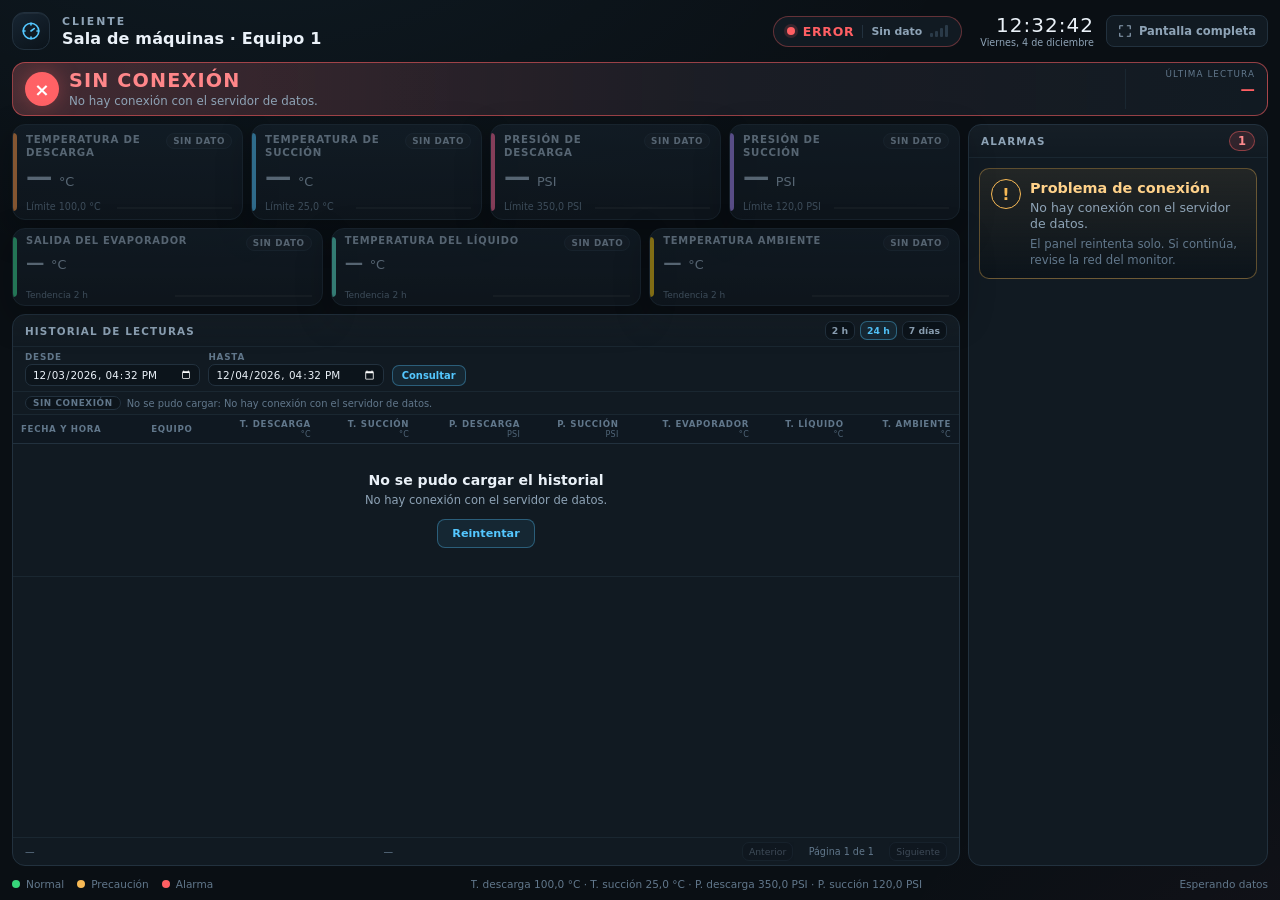
<file: index.html>
<!DOCTYPE html>
<html lang="es">
<head>
  <meta charset="UTF-8">
  <meta name="viewport" content="width=device-width, initial-scale=1.0">
  <meta name="color-scheme" content="dark">
  <meta name="theme-color" content="#0a0f14">
  <title>Supervisión · Sala de vigilancia</title>
  <link rel="icon" href="data:image/svg+xml,%3Csvg xmlns='http://www.w3.org/2000/svg' viewBox='0 0 32 32'%3E%3Crect width='32' height='32' rx='8' fill='%230a0f14'/%3E%3Ccircle cx='16' cy='17' r='8' fill='none' stroke='%2354c7ff' stroke-width='2.4'/%3E%3Cpath d='M16 17l4-4' stroke='%2354c7ff' stroke-width='2.4' stroke-linecap='round'/%3E%3C/svg%3E">
  <link rel="stylesheet" href="css/estilos.css">
</head>
<body>
  <div id="app">

    <!-- ============================== CABECERA ============================== -->
    <header class="cabecera">
      <div class="marca">
        <div class="logo" aria-hidden="true">
          <svg viewBox="0 0 24 24" fill="none" stroke="currentColor" stroke-width="1.8"
               stroke-linecap="round" stroke-linejoin="round">
            <circle cx="12" cy="12" r="8.5"></circle>
            <path d="M12 12l3.5-2.6"></path>
            <path d="M12 3.5v2M20.5 12h-2M12 20.5v-2M3.5 12h2"></path>
          </svg>
        </div>
        <div class="marca-texto">
          <p class="cliente" id="txtCliente">Cliente</p>
          <h1 id="txtPlanta">Sala de máquinas</h1>
        </div>
        <span class="etiqueta-demo" id="etiquetaDemo" hidden>DEMO</span>
      </div>

      <div class="chip-conexion neutro" id="chipConexion" role="status">
        <span class="punto" aria-hidden="true"></span>
        <span id="txtConexion">Conectando…</span>
        <span class="senal" id="senalTexto">—</span>
        <span class="barras" id="senalBarras" aria-hidden="true">
          <i></i><i></i><i></i><i></i>
        </span>
      </div>

      <div class="reloj">
        <time id="reloj">--:--:--</time>
        <span id="fecha">—</span>
      </div>

      <button type="button" class="btn-pantalla" id="btnPantalla" title="Pantalla completa (F)">
        <svg viewBox="0 0 24 24" fill="none" stroke="currentColor" stroke-width="2"
             stroke-linecap="round" stroke-linejoin="round" aria-hidden="true">
          <path d="M8 3H3v5M16 3h5v5M21 16v5h-5M3 16v5h5"></path>
        </svg>
        <span>Pantalla completa</span>
      </button>
    </header>

    <!-- ========================= ESTADO GENERAL ============================ -->
    <section class="banner neutro" id="banner" aria-live="polite">
      <div class="banner-icono" id="bannerIcono" aria-hidden="true">…</div>
      <div class="banner-texto">
        <h2 id="bannerTitulo">Conectando</h2>
        <p id="bannerDetalle">Esperando la primera lectura del equipo.</p>
        <p class="banner-accion" id="bannerAccion" hidden>Revisar energía o conexión del equipo.</p>
      </div>
      <div class="banner-edad">
        <span>Última lectura</span>
        <strong id="txtEdad">—</strong>
        <small id="txtHoraUltima"></small>
      </div>
    </section>

    <!-- ============================== CONTENIDO ============================ -->
    <main class="rejilla">

      <section class="izquierda">
        <!-- Tarjetas: principales arriba y temperaturas adicionales en la segunda fila -->
        <div class="kpis" id="kpis"></div>

        <!-- Historial consultable por rango de fechas -->
        <article class="panel panel-historial">
          <header class="panel-cabecera">
            <h3>Historial de lecturas</h3>
            <div class="rangos-rapidos" role="group" aria-label="Rangos rápidos">
              <button type="button" class="btn-rango" data-horas="2">2 h</button>
              <button type="button" class="btn-rango" data-horas="24">24 h</button>
              <button type="button" class="btn-rango" data-horas="168">7 días</button>
            </div>
          </header>

          <form class="filtro-historial" id="filtroHistorial">
            <label>
              Desde
              <input type="datetime-local" id="histDesde" required>
            </label>
            <label>
              Hasta
              <input type="datetime-local" id="histHasta" required>
            </label>
            <button type="submit" class="btn-consultar" id="btnConsultar">Consultar</button>
          </form>

          <p class="historial-info" aria-live="polite">
            <span class="historial-modo" id="historialModo">En vivo</span>
            <span id="historialInfo">Consultando…</span>
          </p>

          <div class="tabla-caja">
            <table class="tabla-historial" aria-label="Historial de lecturas">
              <thead id="historialCabecera"></thead>
              <tbody id="historialCuerpo"></tbody>
            </table>
          </div>

          <footer class="tabla-pie">
            <span id="tablaRangoInfo">—</span>
            <span class="tabla-actualizado" id="tablaActualizado">—</span>
            <div class="paginacion">
              <button type="button" class="btn-pagina" id="btnPaginaAnterior">Anterior</button>
              <span id="paginaActual">Página 1 de 1</span>
              <button type="button" class="btn-pagina" id="btnPaginaSiguiente">Siguiente</button>
            </div>
          </footer>
        </article>
      </section>

      <aside class="derecha">
        <!-- Alarmas: lo primero que debe mirar el vigilante -->
        <article class="panel panel-alarmas">
          <header class="panel-cabecera">
            <h3>Alarmas</h3>
            <span class="contador" id="contadorAlarmas">0</span>
          </header>
          <div class="lista-alarmas" id="listaAlarmas" aria-live="polite"></div>
        </article>

        <!-- Instrucción permanente para personal sin conocimientos técnicos -->
        <article class="panel panel-ayuda">
          <h3>Si aparece una alarma</h3>
          <ol>
            <li>Anote la hora y el valor que aparece en rojo.</li>
            <li>No manipule ni reinicie el equipo.</li>
            <li id="ayudaContacto">Avise al técnico de guardia.</li>
          </ol>
        </article>
      </aside>
    </main>

    <!-- =============================== PIE ================================= -->
    <footer class="pie">
      <span class="leyenda-colores">
        <i class="ok"></i> Normal
        <i class="aviso"></i> Precaución
        <i class="critico"></i> Alarma
      </span>
      <span id="pieLimites">—</span>
      <span id="pieActualizacion">—</span>
    </footer>
  </div>

  <noscript>
    <p style="padding:24px;font-family:sans-serif;color:#fff">
      Este panel necesita JavaScript activado para mostrar los datos.
    </p>
  </noscript>

  <script src="js/config.js"></script>
  <script src="js/app.js"></script>
</body>
</html>
</file>
<file: css/estilos.css>
/* ============================================================================
   PANEL DE SUPERVISIÓN · SALA DE VIGILANCIA
   Diseño oscuro, alto contraste y tipografía grande para leer a distancia.
   ============================================================================ */

:root {
  --fondo:        #0a0f14;
  --fondo-2:      #070b0f;
  --panel:        #111a22;
  --panel-alto:   #16222d;
  --panel-hueco:  #0c141b;
  --borde:        #22313e;
  --borde-suave:  #1a2731;
  --texto:        #eaf1f8;
  --sutil:        #8ea3b6;
  --tenue:        #61778b;

  --ok:           #37d67a;
  --aviso:        #f7b955;
  --critico:      #ff5f63;
  --info:         #54c7ff;
  --neutro:       #7f93a8;

  --ok-bg:        rgba(55, 214, 122, .12);
  --aviso-bg:     rgba(247, 185, 85, .12);
  --critico-bg:   rgba(255, 95, 99, .13);

  --radio:        13px;
  --sombra:       0 12px 32px rgba(0, 0, 0, .35);

  --fuente: "Segoe UI", "SF Pro Display", system-ui, -apple-system, sans-serif;
}

* { box-sizing: border-box; }

[hidden] { display: none !important; }

html, body {
  height: 100%;
  margin: 0;
}

body {
  background:
    radial-gradient(1200px 600px at 20% -10%, rgba(84, 199, 255, .06), transparent 60%),
    radial-gradient(900px 500px at 110% 110%, rgba(255, 107, 157, .045), transparent 60%),
    var(--fondo);
  color: var(--texto);
  font-family: var(--fuente);
  font-variant-numeric: tabular-nums;
  overflow: hidden;
  -webkit-font-smoothing: antialiased;
}

#app {
  height: 100dvh;
  display: flex;
  flex-direction: column;
  gap: 11px;
  padding: 13px 18px 10px;
  overflow: hidden;
}

/* ================================ CABECERA ================================= */

.cabecera {
  display: flex;
  align-items: center;
  gap: 18px;
  min-height: 54px;
  flex: 0 0 auto;
}

.marca {
  display: flex;
  align-items: center;
  gap: 12px;
  flex: 1 1 auto;
  min-width: 0;
}

.logo {
  width: 46px;
  height: 46px;
  flex: 0 0 auto;
  border-radius: 12px;
  border: 1px solid var(--borde);
  background: linear-gradient(150deg, #172532, #0b131a);
  color: var(--info);
  display: grid;
  place-items: center;
  box-shadow: inset 0 1px 0 rgba(255, 255, 255, .05);
}

.logo svg { width: 27px; height: 27px; }

.marca-texto { min-width: 0; }

.cliente {
  margin: 0 0 1px;
  font-size: .68rem;
  font-weight: 700;
  letter-spacing: .18em;
  text-transform: uppercase;
  color: var(--sutil);
}

.marca h1 {
  margin: 0;
  font-size: clamp(1rem, 1.25vw, 1.22rem);
  font-weight: 600;
  letter-spacing: .01em;
  white-space: nowrap;
  overflow: hidden;
  text-overflow: ellipsis;
}

.etiqueta-demo {
  flex: 0 0 auto;
  padding: 3px 8px;
  border-radius: 6px;
  border: 1px solid rgba(247, 185, 85, .5);
  background: var(--aviso-bg);
  color: var(--aviso);
  font-size: .62rem;
  font-weight: 800;
  letter-spacing: .14em;
}

.chip-conexion {
  display: inline-flex;
  align-items: center;
  gap: 8px;
  flex: 0 0 auto;
  padding: 7px 13px;
  border-radius: 999px;
  border: 1px solid var(--borde);
  background: var(--panel);
  color: var(--sutil);
  font-size: .78rem;
  font-weight: 600;
  white-space: nowrap;
}

.chip-conexion #txtConexion {
  font-weight: 750;
  letter-spacing: .06em;
  text-transform: uppercase;
}

.chip-conexion .senal {
  padding-left: 8px;
  border-left: 1px solid var(--borde);
  font-size: .68rem;
  font-weight: 600;
  color: var(--sutil);
}

.chip-conexion .barras {
  flex: 0 0 auto;
}

.chip-conexion .punto {
  width: 8px;
  height: 8px;
  border-radius: 50%;
  background: var(--neutro);
  box-shadow: 0 0 0 3px rgba(127, 147, 168, .16);
}

.chip-conexion.ok { color: var(--ok); border-color: rgba(55, 214, 122, .32); }
.chip-conexion.ok .punto {
  background: var(--ok);
  box-shadow: 0 0 0 3px rgba(55, 214, 122, .15);
  animation: latido-punto 2.4s ease-in-out infinite;
}
.chip-conexion.aviso { color: var(--aviso); border-color: rgba(247, 185, 85, .32); }
.chip-conexion.aviso .punto {
  background: var(--aviso);
  box-shadow: 0 0 0 3px rgba(247, 185, 85, .15);
}
.chip-conexion.critico { color: var(--critico); border-color: rgba(255, 95, 99, .35); }
.chip-conexion.critico .punto {
  background: var(--critico);
  box-shadow: 0 0 0 3px rgba(255, 95, 99, .16);
}

.reloj {
  flex: 0 0 auto;
  display: flex;
  flex-direction: column;
  align-items: flex-end;
  line-height: 1;
  padding-left: 6px;
}

.reloj time {
  font-size: clamp(1.35rem, 1.8vw, 1.7rem);
  font-weight: 300;
  letter-spacing: .05em;
}

.reloj span {
  margin-top: 5px;
  font-size: .68rem;
  color: var(--sutil);
}

.btn-pantalla {
  flex: 0 0 auto;
  display: inline-flex;
  align-items: center;
  gap: 7px;
  padding: 8px 11px;
  border-radius: 8px;
  border: 1px solid var(--borde);
  background: var(--panel);
  color: var(--sutil);
  font-family: inherit;
  font-size: .72rem;
  font-weight: 600;
  cursor: pointer;
  transition: border-color .15s, color .15s, background .15s;
}

.btn-pantalla svg { width: 14px; height: 14px; }
.btn-pantalla:hover { color: var(--texto); border-color: #33475a; background: var(--panel-alto); }
.btn-pantalla:focus-visible { outline: 2px solid var(--info); outline-offset: 2px; }

/* ============================= ESTADO GENERAL ============================== */

.banner {
  flex: 0 0 auto;
  display: flex;
  align-items: center;
  gap: 16px;
  min-height: 86px;
  padding: 12px 20px;
  border-radius: var(--radio);
  border: 1px solid var(--borde);
  background: var(--panel);
  position: relative;
  overflow: hidden;
}

.banner::after {
  content: "";
  position: absolute;
  inset: 0;
  pointer-events: none;
  opacity: .55;
  background: linear-gradient(90deg, rgba(255, 255, 255, .03), transparent 40%);
}

.banner-icono {
  flex: 0 0 auto;
  width: 52px;
  height: 52px;
  border-radius: 50%;
  display: grid;
  place-items: center;
  font-size: 1.7rem;
  font-weight: 700;
  border: 2px solid currentColor;
  color: var(--neutro);
  background: rgba(127, 147, 168, .08);
}

.banner-texto { flex: 1 1 auto; min-width: 0; }

.banner-texto h2 {
  margin: 0;
  font-size: clamp(1.45rem, 2vw, 2.2rem);
  font-weight: 650;
  letter-spacing: .06em;
  text-transform: uppercase;
  line-height: 1.1;
  color: var(--neutro);
}

.banner-texto p {
  margin: 5px 0 0;
  font-size: clamp(.82rem, .95vw, .95rem);
  color: var(--sutil);
  white-space: nowrap;
  overflow: hidden;
  text-overflow: ellipsis;
}

.banner-texto .banner-accion {
  margin-top: 4px;
  color: #ff8a8d;
  font-size: clamp(.8rem, .95vw, .95rem);
  font-weight: 750;
  white-space: normal;
  overflow: visible;
  text-overflow: clip;
}

.banner-edad {
  flex: 0 0 auto;
  text-align: right;
  padding-left: 18px;
  border-left: 1px solid var(--borde-suave);
  display: flex;
  flex-direction: column;
  gap: 2px;
  min-width: 150px;
}

.banner-edad span {
  font-size: .64rem;
  text-transform: uppercase;
  letter-spacing: .12em;
  color: var(--tenue);
}

.banner-edad strong {
  font-size: 1.08rem;
  font-weight: 600;
  color: var(--texto);
}

.banner-edad small {
  font-size: .7rem;
  color: var(--sutil);
  min-height: 1em;
}

.banner.ok {
  border-color: rgba(55, 214, 122, .38);
  background:
    linear-gradient(90deg, rgba(55, 214, 122, .16), rgba(55, 214, 122, .035) 55%, transparent),
    var(--panel);
}
.banner.ok .banner-icono { color: var(--ok); border-color: rgba(55, 214, 122, .55); background: rgba(55, 214, 122, .12); }
.banner.ok h2 { color: var(--ok); }
.banner.ok .banner-edad strong { color: var(--ok); }

.banner.aviso {
  border-color: rgba(247, 185, 85, .45);
  background:
    linear-gradient(90deg, rgba(247, 185, 85, .17), rgba(247, 185, 85, .04) 55%, transparent),
    var(--panel);
}
.banner.aviso .banner-icono { color: var(--aviso); border-color: rgba(247, 185, 85, .6); background: rgba(247, 185, 85, .12); }
.banner.aviso h2 { color: var(--aviso); }
.banner.aviso .banner-edad strong { color: var(--aviso); }

.banner.critico {
  border-color: rgba(255, 95, 99, .55);
  background:
    linear-gradient(90deg, rgba(255, 95, 99, .2), rgba(255, 95, 99, .045) 55%, transparent),
    var(--panel);
  animation: latido-borde 2.2s ease-in-out infinite;
}
.banner.critico .banner-icono {
  color: #fff;
  border-color: rgba(255, 95, 99, .8);
  background: var(--critico);
  box-shadow: 0 0 22px rgba(255, 95, 99, .35);
}
.banner.critico h2 { color: #ff8588; }
.banner.critico .banner-edad strong { color: var(--critico); }

.banner.neutro .banner-icono { color: var(--neutro); }

/* ================================ REJILLA ================================= */

.rejilla {
  flex: 1 1 auto;
  min-height: 0;
  display: grid;
  grid-template-columns: minmax(0, 3.25fr) minmax(300px, 1fr);
  gap: 11px;
}

.izquierda {
  min-width: 0;
  min-height: 0;
  display: flex;
  flex-direction: column;
  gap: 11px;
}

.derecha {
  min-width: 0;
  min-height: 0;
  display: flex;
  flex-direction: column;
  gap: 11px;
}

/* ============================== TARJETAS KPI ============================== */

.kpis {
  flex: 0 0 auto;
  display: grid;
  grid-template-columns: repeat(12, minmax(0, 1fr));
  gap: 11px;
}

.kpi {
  position: relative;
  grid-column: span 3;
  min-width: 0;
  min-height: 196px;
  padding: 13px 15px 11px 17px;
  border-radius: var(--radio);
  border: 1px solid var(--borde);
  background: linear-gradient(180deg, var(--panel-alto), var(--panel));
  box-shadow: var(--sombra);
  display: flex;
  flex-direction: column;
  overflow: hidden;
  transition: border-color .2s, box-shadow .2s;
}

.kpi::before {
  content: "";
  position: absolute;
  left: 0;
  top: 12px;
  bottom: 12px;
  width: 4px;
  border-radius: 0 4px 4px 0;
  background: var(--color, var(--info));
  opacity: .85;
}

.kpi-cabecera {
  display: flex;
  align-items: flex-start;
  justify-content: space-between;
  gap: 8px;
}

.kpi-nombre {
  font-size: clamp(.7rem, .78vw, .8rem);
  font-weight: 650;
  letter-spacing: .075em;
  text-transform: uppercase;
  color: var(--sutil);
  line-height: 1.25;
}

.kpi-estado {
  flex: 0 0 auto;
  padding: 3px 8px;
  border-radius: 999px;
  border: 1px solid var(--borde);
  font-size: .63rem;
  font-weight: 750;
  letter-spacing: .07em;
  text-transform: uppercase;
  color: var(--sutil);
  background: rgba(255, 255, 255, .025);
  white-space: nowrap;
}

.kpi-estado.ok { color: var(--ok); border-color: rgba(55, 214, 122, .3); background: var(--ok-bg); }
.kpi-estado.aviso { color: var(--aviso); border-color: rgba(247, 185, 85, .32); background: var(--aviso-bg); }
.kpi-estado.critico { color: #ff8a8d; border-color: rgba(255, 95, 99, .45); background: var(--critico-bg); }

.kpi-valor {
  display: flex;
  align-items: baseline;
  gap: 7px;
  margin-top: 10px;
  line-height: 1;
}

.kpi-valor strong {
  font-size: clamp(2.5rem, 3.25vw, 3.55rem);
  font-weight: 600;
  letter-spacing: -.02em;
  color: var(--texto);
}

.kpi-valor .unidad {
  font-size: clamp(.9rem, 1.15vw, 1.18rem);
  font-weight: 500;
  color: var(--sutil);
}

.kpi-pie {
  display: flex;
  align-items: flex-end;
  justify-content: space-between;
  gap: 10px;
  margin-top: auto;
  padding-top: 8px;
}

.kpi-rango {
  display: flex;
  align-items: baseline;
  justify-content: space-between;
  gap: 10px;
  margin-top: 10px;
  font-size: .67rem;
  color: var(--tenue);
  white-space: nowrap;
}

.kpi-rango b {
  color: var(--sutil);
  font-weight: 650;
  margin-left: 3px;
}

.kpi-limite {
  font-size: .68rem;
  color: var(--tenue);
  white-space: nowrap;
}

.kpi canvas.sparkline {
  display: block;
  width: 56%;
  max-width: 190px;
  height: 38px;
  flex: 0 0 auto;
}

.kpi.compacta {
  grid-column: span 4;
  min-height: 136px;
  padding: 10px 13px 9px 15px;
}

.kpi.compacta .kpi-nombre {
  font-size: .68rem;
}

.kpi.compacta .kpi-valor {
  margin-top: 6px;
}

.kpi.compacta .kpi-valor strong {
  font-size: clamp(1.55rem, 2vw, 2.2rem);
}

.kpi.compacta .kpi-rango {
  margin-top: 5px;
  gap: 6px;
  font-size: .58rem;
}

.kpi.compacta .kpi-pie {
  padding-top: 4px;
}

.kpi.compacta .kpi-limite {
  font-size: .6rem;
}

.kpi.compacta canvas.sparkline {
  width: 48%;
  height: 24px;
}

.kpi.obsoleto {
  opacity: .58;
}

.kpi.obsoleto .kpi-valor strong {
  color: var(--sutil);
}

.kpi.aviso {
  border-color: rgba(247, 185, 85, .45);
  box-shadow: 0 0 0 1px rgba(247, 185, 85, .06), var(--sombra);
}
.kpi.aviso .kpi-valor strong { color: #ffd28a; }

.kpi.critico {
  border-color: rgba(255, 95, 99, .55);
  background:
    radial-gradient(120% 100% at 50% 0%, rgba(255, 95, 99, .12), transparent 70%),
    linear-gradient(180deg, var(--panel-alto), var(--panel));
  box-shadow: 0 0 0 1px rgba(255, 95, 99, .08), var(--sombra);
}
.kpi.critico .kpi-valor strong { color: #ff8f92; }
.kpi.critico::before { opacity: 1; background: var(--critico); }

/* ================================ HISTORIAL =============================== */

.panel {
  min-width: 0;
  min-height: 0;
  border-radius: var(--radio);
  border: 1px solid var(--borde);
  background: var(--panel);
  display: flex;
  flex-direction: column;
  overflow: hidden;
}

.panel-cabecera {
  flex: 0 0 auto;
  display: flex;
  align-items: center;
  justify-content: space-between;
  gap: 12px;
  padding: 9px 14px 8px;
  border-bottom: 1px solid var(--borde-suave);
  background: linear-gradient(180deg, rgba(255, 255, 255, .018), transparent);
}

.panel-cabecera h3 {
  margin: 0;
  font-size: .72rem;
  font-weight: 700;
  letter-spacing: .11em;
  text-transform: uppercase;
  color: var(--sutil);
  white-space: nowrap;
  overflow: hidden;
  text-overflow: ellipsis;
}

.panel-historial {
  flex: 1 1 auto;
  min-height: 0;
}

.panel-historial .panel-cabecera { gap: 10px; }

.rangos-rapidos {
  display: flex;
  align-items: center;
  gap: 5px;
  flex: 0 0 auto;
}

.btn-rango,
.btn-pagina,
.btn-consultar {
  font-family: inherit;
  cursor: pointer;
  border: 1px solid var(--borde);
  background: var(--panel-hueco);
  color: var(--sutil);
  border-radius: 7px;
  transition: color .15s, border-color .15s, background .15s;
}

.btn-rango {
  padding: 4px 8px;
  font-size: .65rem;
  font-weight: 650;
}

.btn-rango:hover,
.btn-pagina:hover:not(:disabled),
.btn-consultar:hover {
  color: var(--texto);
  border-color: #33475a;
  background: var(--panel-alto);
}

.btn-rango.activo {
  color: var(--info);
  border-color: rgba(84, 199, 255, .4);
  background: rgba(84, 199, 255, .08);
}

.filtro-historial {
  flex: 0 0 auto;
  display: flex;
  align-items: flex-end;
  gap: 10px;
  flex-wrap: wrap;
  padding: 8px 14px;
  border-bottom: 1px solid var(--borde-suave);
}

.filtro-historial label {
  display: flex;
  flex-direction: column;
  gap: 4px;
  font-size: .6rem;
  font-weight: 700;
  letter-spacing: .09em;
  text-transform: uppercase;
  color: var(--tenue);
}

.filtro-historial input {
  min-width: 176px;
  padding: 5px 7px;
  border-radius: 7px;
  border: 1px solid var(--borde);
  background: var(--panel-hueco);
  color: var(--texto);
  font-family: inherit;
  font-size: .72rem;
  color-scheme: dark;
}

.filtro-historial input:focus-visible {
  outline: 2px solid var(--info);
  outline-offset: 1px;
}

.btn-consultar {
  padding: 6px 12px;
  font-size: .7rem;
  font-weight: 700;
  color: var(--info);
  border-color: rgba(84, 199, 255, .35);
  background: rgba(84, 199, 255, .08);
}

.btn-consultar:disabled {
  opacity: .5;
  cursor: wait;
}

.historial-info {
  flex: 0 0 auto;
  display: flex;
  align-items: center;
  gap: 8px;
  min-width: 0;
  margin: 0;
  padding: 6px 14px;
  border-bottom: 1px solid var(--borde-suave);
  font-size: .65rem;
  color: var(--tenue);
}

.historial-info #historialInfo {
  min-width: 0;
  overflow: hidden;
  text-overflow: ellipsis;
  white-space: nowrap;
}

.historial-modo {
  flex: 0 0 auto;
  display: inline-flex;
  align-items: center;
  gap: 4px;
  padding: 1px 7px;
  border-radius: 999px;
  border: 1px solid var(--borde);
  background: var(--panel-hueco);
  color: var(--tenue);
  font-size: .57rem;
  font-weight: 700;
  letter-spacing: .07em;
  text-transform: uppercase;
}

.historial-modo.vivo {
  color: var(--ok);
  border-color: rgba(55, 214, 122, .35);
  background: var(--ok-bg);
}

.historial-modo.vivo::before {
  content: '';
  width: 6px;
  height: 6px;
  border-radius: 50%;
  background: currentColor;
  animation: latido 2.4s ease-in-out infinite;
}

@keyframes latido {
  0%, 100% { opacity: 1; }
  50% { opacity: .3; }
}

@media (prefers-reduced-motion: reduce) {
  .historial-modo.vivo::before { animation: none; }
}

.tabla-caja {
  flex: 1 1 auto;
  min-height: 0;
  overflow: auto;
  scrollbar-width: thin;
  scrollbar-color: #2b3d4d transparent;
}

.tabla-caja::-webkit-scrollbar { width: 9px; height: 9px; }
.tabla-caja::-webkit-scrollbar-thumb { background: #2b3d4d; border-radius: 8px; }

.tabla-historial {
  width: 100%;
  min-width: 900px;
  border-collapse: collapse;
  font-size: .76rem;
}

.tabla-historial th {
  position: sticky;
  top: 0;
  z-index: 2;
  padding: 7px 10px;
  border-bottom: 1px solid var(--borde);
  background: #0f1821;
  color: var(--tenue);
  font-size: .6rem;
  font-weight: 700;
  letter-spacing: .08em;
  text-align: right;
  text-transform: uppercase;
  white-space: nowrap;
}

.tabla-historial th small {
  display: block;
  margin-top: 1px;
  color: #4f6477;
  font-size: .55rem;
  font-weight: 500;
  letter-spacing: .04em;
  text-transform: none;
}

.tabla-historial th:first-child,
.tabla-historial td:first-child { text-align: left; }

.tabla-historial th:nth-child(2),
.tabla-historial td:nth-child(2) { text-align: center; }

.tabla-historial td {
  padding: 7px 10px;
  border-bottom: 1px solid var(--borde-suave);
  color: var(--sutil);
  text-align: right;
  white-space: nowrap;
}

.tabla-historial tbody tr:nth-child(even) { background: rgba(255, 255, 255, .014); }
.tabla-historial tbody tr:hover { background: rgba(84, 199, 255, .05); }

.tabla-historial td.fecha {
  color: var(--texto);
  font-variant-numeric: tabular-nums;
}

.tabla-historial td.valor {
  color: var(--texto);
  font-weight: 600;
}

.tabla-historial td.valor.aviso { color: var(--aviso); }
.tabla-historial td.valor.critico { color: #ff8a8d; }
.tabla-historial td.valor.neutro { color: var(--tenue); }

.tabla-vacia {
  padding: 28px 12px !important;
  color: var(--tenue) !important;
  text-align: center !important;
  white-space: normal !important;
}

.vacio-titulo {
  color: var(--texto);
  font-size: .88rem;
  font-weight: 700;
}

.vacio-texto {
  margin-top: 5px;
  color: var(--sutil);
  font-size: .72rem;
}

.btn-vacio {
  margin-top: 12px;
  padding: 7px 14px;
  border: 1px solid rgba(84, 199, 255, .35);
  border-radius: 8px;
  background: rgba(84, 199, 255, .08);
  color: var(--info);
  font-family: inherit;
  font-size: .7rem;
  font-weight: 700;
  cursor: pointer;
}

.btn-vacio:hover {
  background: rgba(84, 199, 255, .15);
  border-color: rgba(84, 199, 255, .55);
}

.estado-fila {
  display: inline-block;
  padding: 2px 7px;
  border-radius: 999px;
  border: 1px solid var(--borde);
  font-size: .6rem;
  font-weight: 700;
  letter-spacing: .04em;
  text-transform: uppercase;
}

.estado-fila.marcha {
  color: var(--ok);
  border-color: rgba(55, 214, 122, .3);
  background: var(--ok-bg);
}

.estado-fila.reposo {
  color: var(--info);
  border-color: rgba(84, 199, 255, .3);
  background: rgba(84, 199, 255, .08);
}

.estado-fila.neutro { color: var(--tenue); }

.tabla-pie {
  flex: 0 0 auto;
  display: flex;
  align-items: center;
  justify-content: space-between;
  gap: 12px;
  padding: 7px 14px;
  border-top: 1px solid var(--borde-suave);
  font-size: .65rem;
  color: var(--tenue);
}

.tabla-actualizado {
  color: var(--tenue);
  white-space: nowrap;
  font-variant-numeric: tabular-nums;
}

.paginacion {
  display: flex;
  align-items: center;
  gap: 7px;
}

.btn-pagina {
  padding: 4px 8px;
  font-size: .64rem;
}

.btn-pagina:disabled {
  opacity: .35;
  cursor: default;
}

#paginaActual {
  min-width: 82px;
  text-align: center;
  white-space: nowrap;
}

/* ================================ ALARMAS ================================= */

.panel-alarmas {
  flex: 1 1 auto;
  min-height: 190px;
}

.contador {
  min-width: 26px;
  padding: 2px 8px;
  border-radius: 999px;
  border: 1px solid var(--borde);
  background: var(--panel-hueco);
  color: var(--sutil);
  font-size: .72rem;
  font-weight: 750;
  text-align: center;
}

.contador.activo {
  border-color: rgba(255, 95, 99, .45);
  background: var(--critico-bg);
  color: #ff8a8d;
}

.lista-alarmas {
  flex: 1 1 auto;
  min-height: 0;
  overflow-y: auto;
  overflow-x: hidden;
  padding: 10px;
  display: flex;
  flex-direction: column;
  gap: 8px;
  scrollbar-width: thin;
  scrollbar-color: #2b3d4d transparent;
}

.lista-alarmas::-webkit-scrollbar { width: 8px; }
.lista-alarmas::-webkit-scrollbar-thumb { background: #2b3d4d; border-radius: 8px; }

.alarma {
  display: grid;
  grid-template-columns: 30px minmax(0, 1fr);
  gap: 9px;
  padding: 10px 11px;
  border-radius: 10px;
  border: 1px solid var(--borde);
  background: var(--panel-hueco);
}

.alarma-icono {
  width: 30px;
  height: 30px;
  border-radius: 50%;
  display: grid;
  place-items: center;
  font-size: 1rem;
  font-weight: 800;
  border: 1.5px solid currentColor;
}

.alarma h4 {
  margin: 0;
  font-size: .9rem;
  font-weight: 650;
  line-height: 1.25;
  color: var(--texto);
}

.alarma p {
  margin: 3px 0 0;
  font-size: .78rem;
  color: var(--sutil);
  line-height: 1.3;
}

.alarma .accion {
  display: block;
  margin-top: 5px;
  font-size: .73rem;
  color: var(--tenue);
  line-height: 1.3;
}

.alarma.critico {
  border-color: rgba(255, 95, 99, .42);
  background: linear-gradient(180deg, rgba(255, 95, 99, .1), var(--panel-hueco));
}
.alarma.critico .alarma-icono { color: #ff8a8d; }
.alarma.critico h4 { color: #ff9b9e; }

.alarma.aviso {
  border-color: rgba(247, 185, 85, .35);
  background: linear-gradient(180deg, rgba(247, 185, 85, .08), var(--panel-hueco));
}
.alarma.aviso .alarma-icono { color: var(--aviso); }
.alarma.aviso h4 { color: #ffd28a; }

.sin-alarmas {
  flex: 1 1 auto;
  min-height: 120px;
  display: flex;
  flex-direction: column;
  align-items: center;
  justify-content: center;
  gap: 8px;
  padding: 16px;
  text-align: center;
}

.sin-alarmas .icono {
  width: 46px;
  height: 46px;
  border-radius: 50%;
  border: 1.5px solid rgba(55, 214, 122, .45);
  background: var(--ok-bg);
  color: var(--ok);
  display: grid;
  place-items: center;
  font-size: 1.3rem;
  font-weight: 800;
}

.sin-alarmas strong {
  font-size: .86rem;
  color: var(--ok);
  font-weight: 650;
}

.sin-alarmas span {
  font-size: .72rem;
  color: var(--sutil);
  line-height: 1.35;
  max-width: 220px;
}

.resumen-vacio {
  width: 100%;
  max-width: 250px;
  margin-top: 14px;
  padding-top: 12px;
  border-top: 1px solid var(--borde-suave);
  display: flex;
  flex-direction: column;
  gap: 6px;
}

.resumen-vacio > div {
  display: flex;
  align-items: baseline;
  justify-content: space-between;
  gap: 12px;
  font-size: .72rem;
  color: var(--sutil);
}

.resumen-vacio b {
  color: var(--texto);
  font-weight: 650;
  white-space: nowrap;
}

/* ================================= SEÑAL ================================== */

.senal.ok { color: var(--ok); }
.senal.aviso { color: var(--aviso); }
.senal.critico { color: var(--critico); }

.barras {
  display: inline-flex;
  align-items: flex-end;
  gap: 2px;
  height: 12px;
}

.barras i {
  width: 3px;
  border-radius: 1px;
  background: #2a3a48;
  display: block;
}

.barras i:nth-child(1) { height: 4px; }
.barras i:nth-child(2) { height: 6px; }
.barras i:nth-child(3) { height: 9px; }
.barras i:nth-child(4) { height: 12px; }

.barras.n1 i:nth-child(1),
.barras.n2 i:nth-child(-n+2),
.barras.n3 i:nth-child(-n+3),
.barras.n4 i { background: currentColor; }

.barras.n1 { color: var(--critico); }
.barras.n2 { color: var(--aviso); }
.barras.n3 { color: var(--aviso); }
.barras.n4 { color: var(--ok); }

/* ================================= AYUDA ================================== */

.panel-ayuda {
  flex: 0 0 auto;
  padding: 11px 14px 12px;
  border-color: rgba(84, 199, 255, .18);
  background: linear-gradient(180deg, rgba(84, 199, 255, .05), var(--panel));
}

.panel-ayuda h3 {
  margin: 0 0 7px;
  font-size: .66rem;
  font-weight: 700;
  letter-spacing: .11em;
  text-transform: uppercase;
  color: var(--info);
}

.panel-ayuda ol {
  margin: 0;
  padding-left: 18px;
  display: flex;
  flex-direction: column;
  gap: 4px;
}

.panel-ayuda li {
  font-size: .72rem;
  line-height: 1.35;
  color: var(--sutil);
}

.panel-ayuda li::marker { color: var(--info); font-weight: 700; }

/* ================================== PIE =================================== */

.pie {
  flex: 0 0 auto;
  display: flex;
  align-items: center;
  justify-content: space-between;
  gap: 18px;
  min-height: 20px;
  font-size: .66rem;
  color: var(--tenue);
  white-space: nowrap;
  overflow: hidden;
}

.pie > span {
  overflow: hidden;
  text-overflow: ellipsis;
}

.leyenda-colores {
  display: inline-flex;
  align-items: center;
  gap: 6px;
  flex: 0 0 auto;
}

.leyenda-colores i {
  width: 8px;
  height: 8px;
  border-radius: 50%;
  display: inline-block;
  margin-left: 7px;
}

.leyenda-colores i:first-child { margin-left: 0; }
.leyenda-colores i.ok { background: var(--ok); }
.leyenda-colores i.aviso { background: var(--aviso); }
.leyenda-colores i.critico { background: var(--critico); }

/* ================================= ANIMACIONES ============================ */

@keyframes latido-punto {
  0%, 100% { opacity: 1; }
  50% { opacity: .35; }
}

@keyframes latido-borde {
  0%, 100% { box-shadow: 0 0 0 0 rgba(255, 95, 99, 0); }
  50% { box-shadow: 0 0 26px 0 rgba(255, 95, 99, .16); }
}

@media (prefers-reduced-motion: reduce) {
  *, *::before, *::after {
    animation: none !important;
    transition: none !important;
  }
}

/* =============================== ADAPTABILIDAD ============================ */

@media (max-width: 1500px) {
  .kpi { min-height: 176px; padding: 11px 13px 9px 15px; }
  .kpis, .rejilla, #app { gap: 9px; }
  #app { padding: 11px 14px 8px; }
  .banner { min-height: 78px; padding: 10px 16px; }
  .banner-icono { width: 46px; height: 46px; font-size: 1.45rem; }
}

@media (max-width: 1220px) {
  #app { overflow-y: auto; overflow-x: hidden; height: auto; min-height: 100dvh; }
  body { overflow: auto; }
  .rejilla { grid-template-columns: minmax(0, 1fr); }
  .derecha { display: grid; grid-template-columns: 1fr; align-items: start; }
  .panel-alarmas { grid-column: auto; min-height: 220px; }
  .panel-historial { min-height: 420px; }
  .btn-pantalla span { display: none; }
}

@media (max-width: 820px) {
  .cabecera { flex-wrap: wrap; gap: 10px; }
  .marca { flex-basis: 100%; }
  .chip-conexion { order: 1; }
  .chip-conexion .senal { display: none; }
  .reloj { order: 2; margin-left: auto; }
  .btn-pantalla { display: none; }
  .reloj time { font-size: 1.2rem; }
  .banner { flex-wrap: wrap; }
  .banner-texto { flex-basis: calc(100% - 70px); }
  .banner-texto p { white-space: normal; }
  .banner-edad { border-left: 0; padding-left: 0; width: 100%; text-align: left; flex-direction: row; align-items: baseline; gap: 8px; }
  .banner-edad small { margin-left: auto; }
  .kpis { grid-template-columns: repeat(2, minmax(0, 1fr)); }
  .kpi, .kpi.compacta { grid-column: auto; }
  .kpi { min-height: 158px; }
  .kpi-rango { font-size: .6rem; gap: 5px; }
  .kpi canvas.sparkline { height: 30px; }
  .derecha { grid-template-columns: 1fr; }
  .pie { flex-wrap: wrap; white-space: normal; }
  .panel-historial { min-height: 460px; }
  .filtro-historial label { flex: 1 1 150px; }
  .filtro-historial input { width: 100%; min-width: 0; }
  .tabla-pie { flex-wrap: wrap; }
}

/* Portátiles y pantallas con poca altura: se compacta todo para que el
   historial siempre tenga varias filas visibles. Si aun así no cabe, el
   panel completo se puede desplazar; nunca se deja la tabla en blanco. */
@media (max-height: 900px) and (min-width: 1221px) {
  #app {
    gap: 8px;
    padding: 8px 12px 6px;
    overflow-y: auto;
  }

  .cabecera { min-height: 46px; gap: 12px; }
  .logo { width: 38px; height: 38px; }
  .logo svg { width: 22px; height: 22px; }
  .marca h1 { font-size: 1rem; }
  .reloj time { font-size: 1.25rem; }
  .reloj span { margin-top: 3px; font-size: .6rem; }

  .banner { min-height: 54px; padding: 6px 12px; gap: 10px; }
  .banner-icono { width: 34px; height: 34px; font-size: 1.15rem; }
  .banner-texto h2 { font-size: clamp(1.15rem, 1.5vw, 1.45rem); }
  .banner-texto p,
  .banner-texto .banner-accion { margin-top: 2px; font-size: .74rem; }
  .banner-edad { min-width: 130px; padding-left: 10px; }
  .banner-edad span { font-size: .55rem; }
  .banner-edad strong { font-size: .9rem; }
  .banner-edad small { font-size: .62rem; }

  .rejilla,
  .izquierda,
  .derecha { gap: 8px; }
  .kpis { gap: 8px; }

  .kpi { min-height: 96px; padding: 8px 10px 7px 13px; }
  .kpi::before { top: 8px; bottom: 8px; }
  .kpi-nombre { font-size: .64rem; }
  .kpi-estado { padding: 2px 6px; font-size: .55rem; }
  .kpi-valor { margin-top: 5px; }
  .kpi-valor strong { font-size: clamp(1.65rem, 2vw, 2rem); }
  .kpi-valor .unidad { font-size: .8rem; }
  .kpi-rango { display: none; }
  .kpi-pie { padding-top: 4px; gap: 6px; }
  .kpi-limite { font-size: .6rem; }
  .kpi canvas.sparkline { height: 18px; }

  .kpi.compacta { min-height: 78px; padding: 6px 10px 5px 13px; }
  .kpi.compacta .kpi-nombre { font-size: .62rem; }
  .kpi.compacta .kpi-valor { margin-top: 3px; }
  .kpi.compacta .kpi-valor strong { font-size: clamp(1.15rem, 1.4vw, 1.4rem); }
  .kpi.compacta .kpi-pie { padding-top: 2px; }
  .kpi.compacta .kpi-limite { font-size: .56rem; }
  .kpi.compacta canvas.sparkline { height: 14px; }

  .panel-cabecera { padding: 6px 12px; }
  .panel-cabecera h3 { font-size: .65rem; }
  .btn-rango { padding: 3px 6px; font-size: .58rem; }
  .filtro-historial { padding: 5px 12px; gap: 8px; }
  .filtro-historial label { font-size: .55rem; gap: 2px; }
  .filtro-historial input { min-width: 150px; padding: 3px 6px; font-size: .65rem; }
  .btn-consultar { padding: 4px 9px; font-size: .62rem; }
  .historial-info { padding: 4px 12px; gap: 6px; }
  .historial-info #historialInfo { font-size: .62rem; }
  .historial-modo { font-size: .55rem; }

  .tabla-historial { font-size: .7rem; }
  .tabla-historial th { padding: 4px 8px; font-size: .54rem; }
  .tabla-historial th small { font-size: .5rem; }
  .tabla-historial td { padding: 4px 8px; }
  .tabla-pie { padding: 4px 12px; font-size: .6rem; }
  .btn-pagina { padding: 3px 6px; font-size: .58rem; }

  .panel-ayuda { display: none; }
  .panel-historial { min-height: 260px; }
}
</file>
